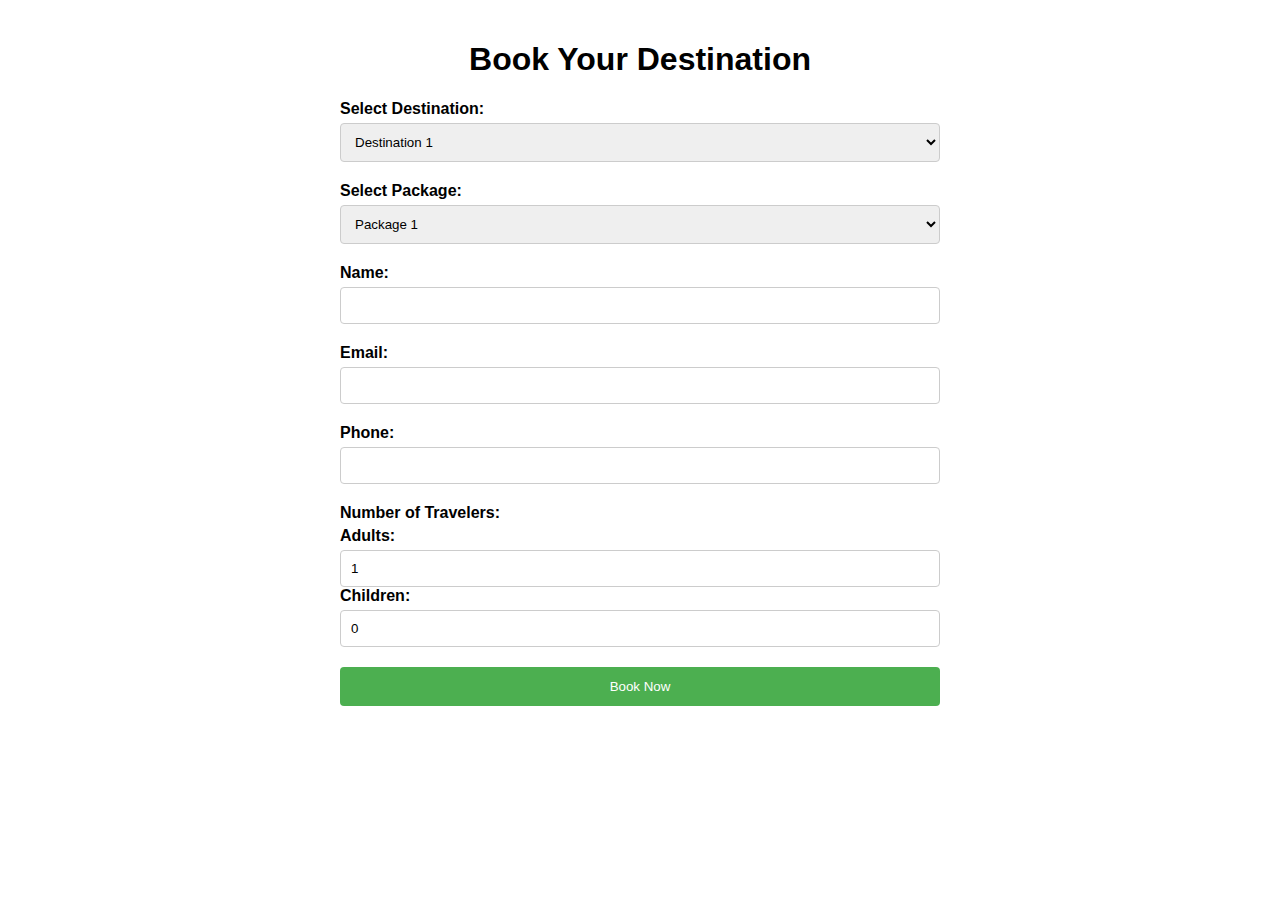
<file: Tourism Management System/booking.html>
<!DOCTYPE html>
<html lang="en">
<head>
  <meta charset="UTF-8">
  <meta name="viewport" content="width=device-width, initial-scale=1.0">
  <title>Booking Destination</title>
  <link rel="stylesheet" href="styles2.css">
</head>
<body>
  <div class="container">
    <h1>Book Your Destination</h1>
    <form>
      <div class="form-group">
        <label for="destination">Select Destination:</label>
        <select id="destination" name="destination">
          <option value="destination1">Destination 1</option>
          <option value="destination2">Destination 2</option>
          <option value="destination3">Destination 3</option>
        </select>
      </div>
      <div class="form-group">
        <label for="package">Select Package:</label>
        <select id="package" name="package">
          <option value="package1">Package 1</option>
          <option value="package2">Package 2</option>
          <option value="package3">Package 3</option>
        </select>
      </div>
      <div class="form-group">
        <label for="name">Name:</label>
        <input type="text" id="name" name="name" required>
      </div>
      <div class="form-group">
        <label for="email">Email:</label>
        <input type="email" id="email" name="email" required>
      </div>
      <div class="form-group">
        <label for="phone">Phone:</label>
        <input type="tel" id="phone" name="phone" required>
      </div>
      <div class="form-group">
        <label>Number of Travelers:</label>
        <label for="adults">Adults:</label>
        <input type="number" id="adults" name="adults" min="1" value="1">
        <label for="children">Children:</label>
        <input type="number" id="children" name="children" min="0" value="0">
      </div>
      <button type="submit">Book Now</button>
    </form>
  </div>
</body>
</html>
</file>
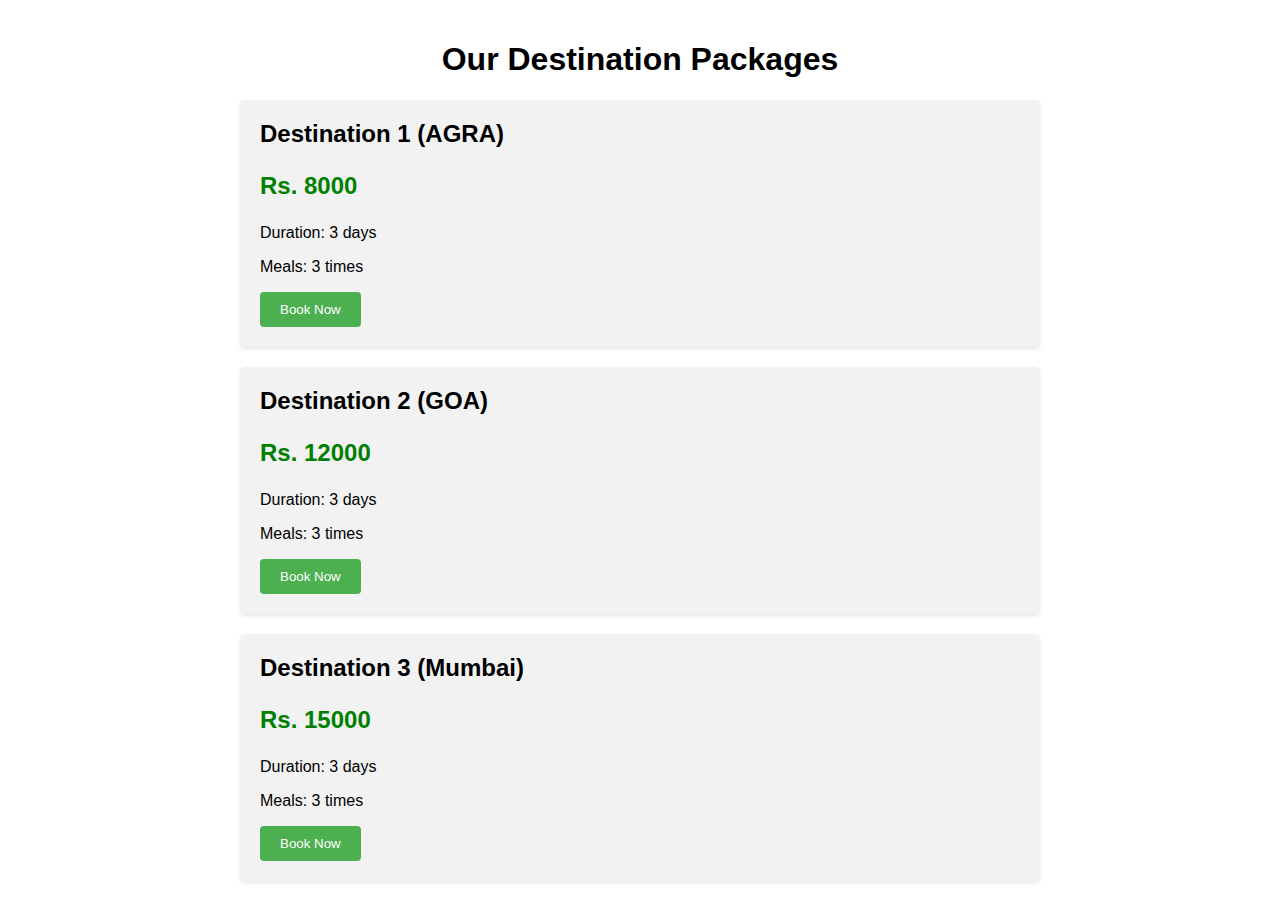
<file: Tourism Management System/packages.html>
<!DOCTYPE html>
<html lang="en">
<head>
  <meta charset="UTF-8">
  <meta name="viewport" content="width=device-width, initial-scale=1.0">
  <title>Destination Packages</title>
  <link rel="stylesheet" href="styles3.css">
</head>
<body>
 <div class="container">
    <h1>Our Destination Packages</h1>
    <div class="package-card">
      <h2>Destination 1 (AGRA)</h2>
      <p class="price">Rs. 8000</p>
      <p>Duration: 3 days</p>
      <p>Meals: 3 times</p>
      <a href="booking.html"><button>Book Now</button></a>
    </div>
    <div class="package-card">
        <h2>Destination 2 (GOA)</h2>
        <p class="price">Rs. 12000</p>
        <p>Duration: 3 days</p>
        <p>Meals: 3 times</p>
        <a href="booking.html"><button>Book Now</button></a>
      </div>
      <div class="package-card">
        <h2>Destination 3 (Mumbai)</h2>
        <p class="price">Rs. 15000</p>
        <p>Duration: 3 days</p>
        <p>Meals: 3 times</p>
        <a href="booking.html"><button>Book Now</button></a>
      </div>
</div>
    <!-- Add more package cards here -->
  </div>
</body>
</html>
</file>
<file: Tourism Management System/styles2.css>
body {
  font-family: Arial, sans-serif;
  margin: 0;
  padding: 0;
}

.container {
  max-width: 600px;
  margin: 0 auto;
  padding: 20px;
}

h1 {
  text-align: center;
}

.form-group {
  margin-bottom: 20px;
}

label {
  display: block;
  font-weight: bold;
  margin-bottom: 5px;
}

input[type="text"],
input[type="email"],
input[type="tel"],
input[type="number"],
select {
  width: 100%;
  padding: 10px;
  border: 1px solid #ccc;
  border-radius: 4px;
  box-sizing: border-box;
}

button[type="submit"] {
  background-color: #4CAF50;
  color: white;
  padding: 12px 20px;
  border: none;
  border-radius: 4px;
  cursor: pointer;
  width: 100%;
}

button[type="submit"]:hover {
  background-color: #45a049;
}
</file>
<file: Tourism Management System/styles3.css>
body {
    font-family: Arial, sans-serif;
    margin: 0;
    padding: 0;
  }
  
  .container {
    max-width: 800px;
    margin: 0 auto;
    padding: 20px;
  }
  
  h1 {
    text-align: center;
  }
  
  .package-card {
    background-color: #f2f2f2;
    border-radius: 5px;
    padding: 20px;
    margin-bottom: 20px;
    box-shadow: 0 2px 4px rgba(0, 0, 0, 0.1);
  }
  
  .package-card h2 {
    margin-top: 0;
  }
  
  .price {
    font-size: 24px;
    font-weight: bold;
    color: #008000;
  }
  
  button {
    background-color: #4CAF50;
    color: white;
    padding: 10px 20px;
    border: none;
    border-radius: 4px;
    cursor: pointer;
  }
  
  button:hover {
    background-color: #45a049;
  }
</file>
